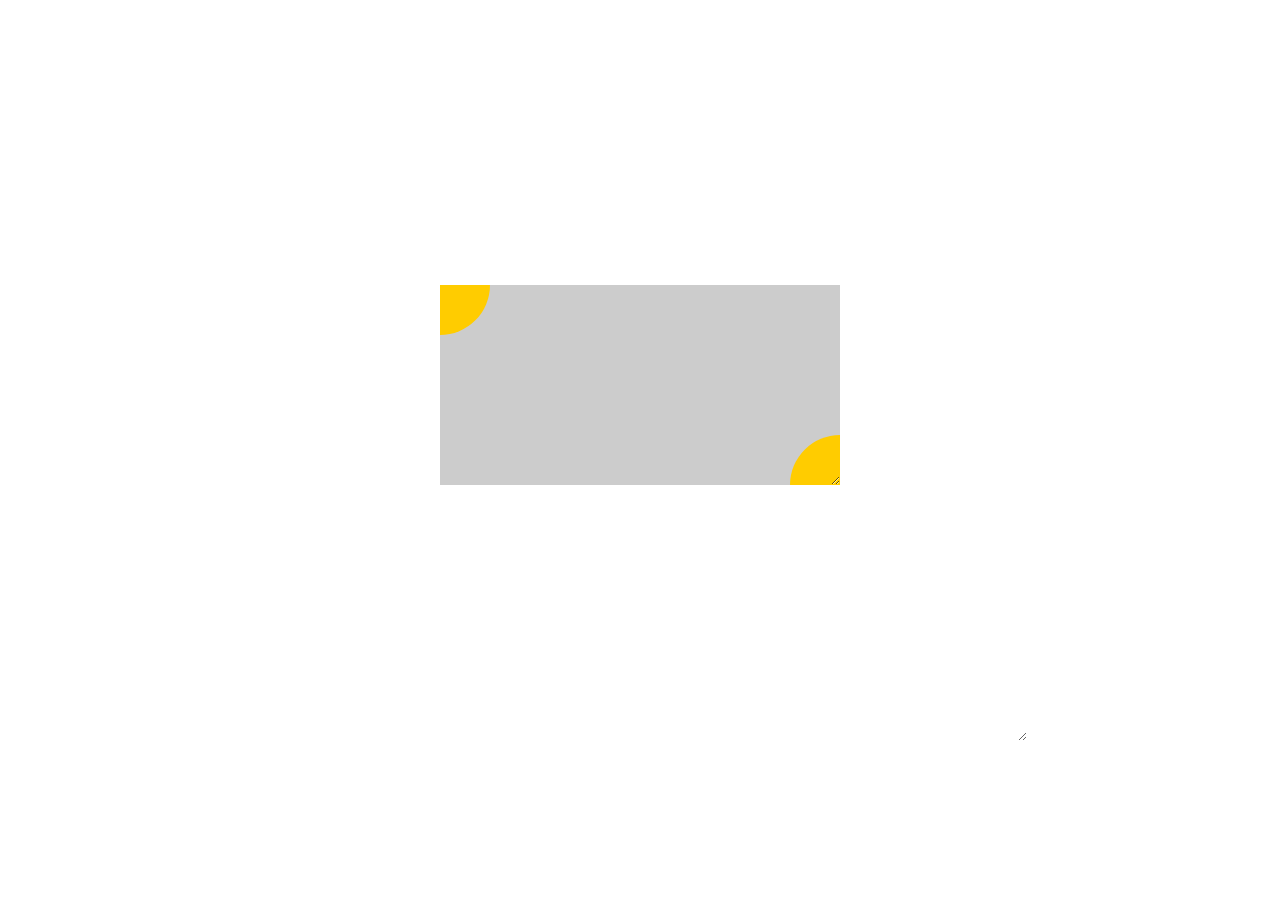
<file: task-4.html>
<!DOCTYPE html>
<html lang="en">
<head>
	<meta charset="UTF-8">
	<title>je'time task-4</title>
	<link rel="stylesheet" type="text/css" href="task-4.css">
</head>
<body>
	<main>	
	<div class="box">
		<div class="left">
			
		</div>
		<div class="right">
			
		</div>
	</div>
	</main>
</body>
</html>
</file>
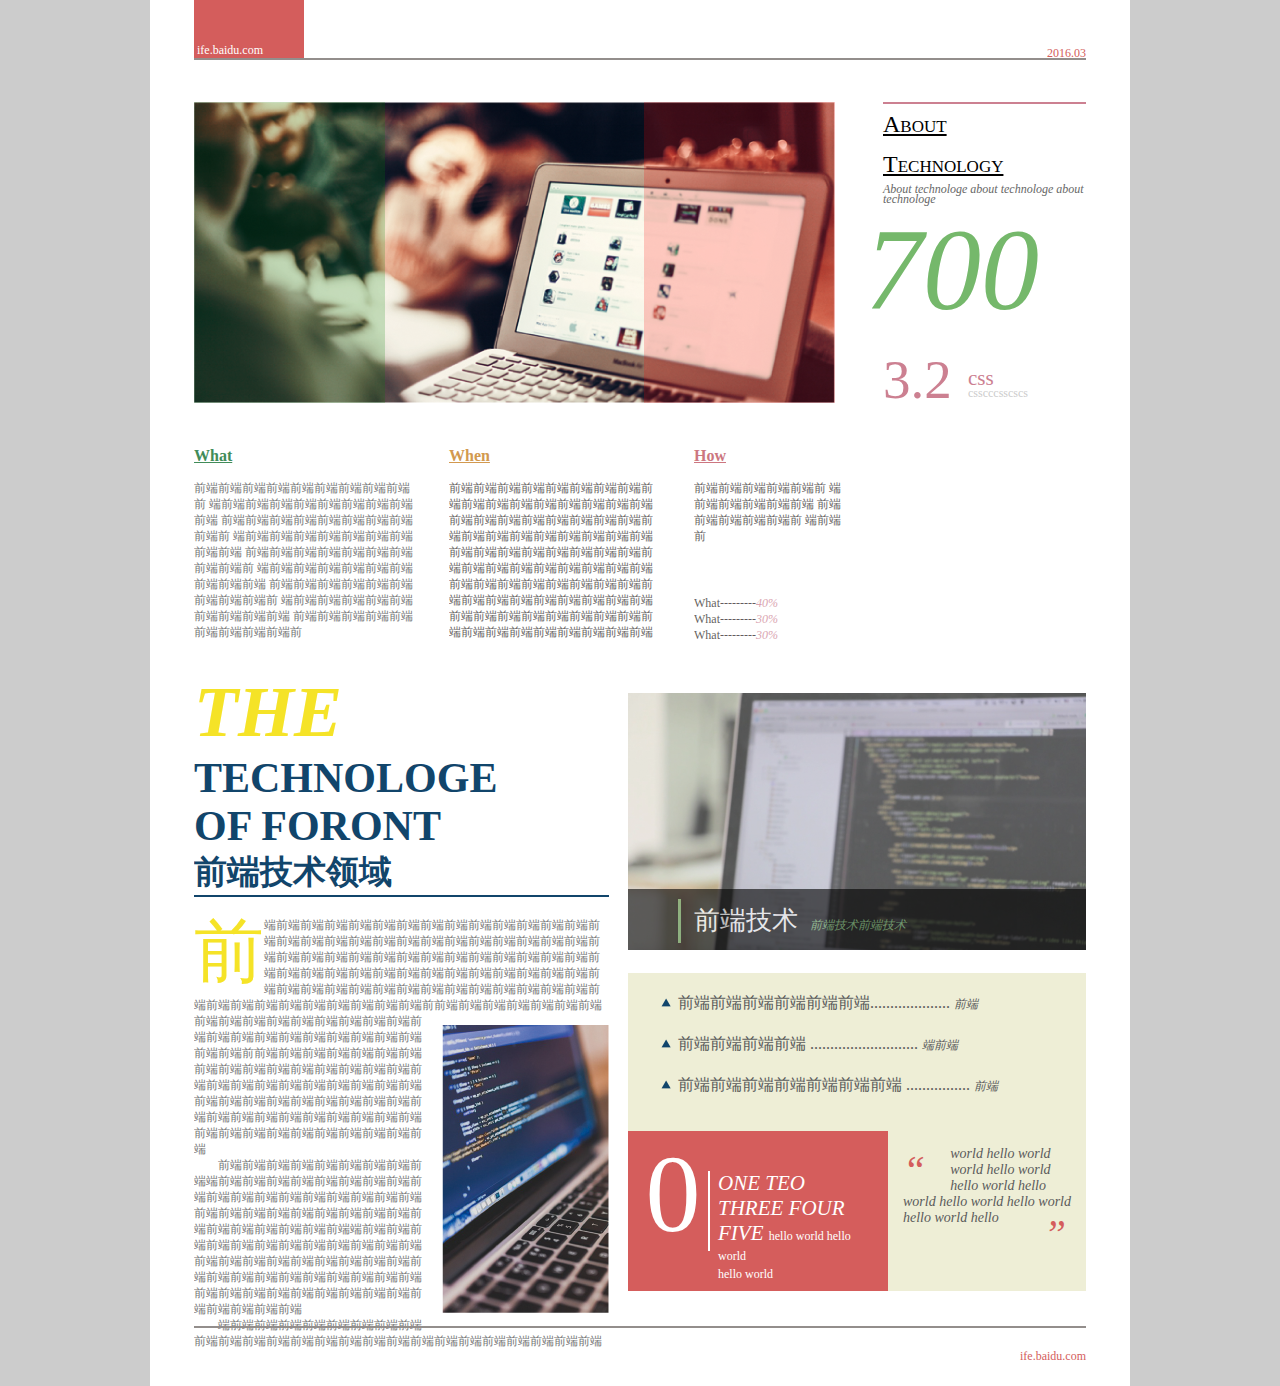
<file: task-6/task-6.html>
<!DOCTYPE html>
<html lang="en">
<head>
	<meta charset="UTF-8">
	<title>task-6</title>
	<link rel="stylesheet" type="text/css" href="task-6.css">			
</head>
<body>
<div class="main">
	<div id="header">
		<div class="forehead">
		    <span class="logo">&nbsp;ife.baidu.com</span>
		</div>
		<span class="time">2016.03</span>
	</div>
	<div id="container">                                                 
		<div id="one">
		    <div class="picture">
		       <img src="pic1.png">
		       <div class="pl"></div>
			   <div class="pr"></div>
			</div>
			<div class="oright">
			   <div class="or1">
			      About<br />
			      Technology
			   </div>
			   <div class="or3">About technologe about technologe about technologe</div>
			   <div class="or4">700</div>
			      <p class="orl">3.2</p>
			      <p class="orr1">css</p>
			      <p class="orr2">csscccsscscs</p>
			   
			</div>
        </div>	

		<div id="two">
			<div class="c1">
			   <div class="what">What</div>
		       <p>
		        前端前端前端前端前端前端前端前端前端前
                端前端前端前端前端前端前端前端前端前端
                前端前端前端前端前端前端前端前端前端前
                端前端前端前端前端前端前端前端前端前端
                前端前端前端前端前端前端前端前端前端前
                端前端前端前端前端前端前端前端前端前端
                前端前端前端前端前端前端前端前端前端前
                端前端前端前端前端前端前端前端前端前端
                前端前端前端前端前端前端前端前端前端前
               
                </p>
		    </div>
		    <div class="c2">
			   <div class="when">When</div>	
			   <p>
			    前端前端前端前端前端前端前端前端前
                端前端前端前端前端前端前端前端前端
                前端前端前端前端前端前端前端前端前
                端前端前端前端前端前端前端前端前端
                前端前端前端前端前端前端前端前端前
                端前端前端前端前端前端前端前端前端
                前端前端前端前端前端前端前端前端前
                端前端前端前端前端前端前端前端前端
                前端前端前端前端前端前端前端前端前
                端前端前端前端前端前端前端前端前端
                </p>
			</div>
            <div class="c3">
               <div class="how">How</div>
               <p>
                前端前端前端前端前端前
                端前端前端前端前端前端
                前端前端前端前端前端前
                端前端前</p><br /><br />
               <p class="c33">
                What---------<span class="c34">40%</span><br />
                What---------<span class="c34">30%</span><br />
                What---------<span class="c34">30%</span><br />
               </p>
            </div>
		</div>
		<div id="three">
			<div class="tleft">
			  <div class="tletop">
			   <p>
			   	<span class="the">THE</span>&nbsp;&nbsp;
			   	<span class="tec"> TECHNOLOGE <br />OF FORONT</span>
			   </p>
			   <p>
			   	<span class="chi">前端技术领域</span>
			   </p>
			  </div>
              <div class="tlebot">
               <div class="bole">
				<p>
				前端前端前端前端前端前端前端前端前端前端前端前端前端前端前端前端前端前端前端前端前端前端前端前端前端前端前端前端前端前端前端前端前端前端前端前端前端前端前端前端前端前端前端前端前端前端前端前端前端前端前端前端前端前端前端前端前端前端前端前端前端前端前端前端前端前端前端前端前端前端前端前端前端前端前端前端前端前端前端前端前<img class="pic2" src="pic3.png"/>前端前端前端前端前端前端前端前端前端前端前端前端前端前端前端前端前端前端前端前端前端前端前端前端前端前端前端前端前前端前端前端前端前端前端前端前端前端前端前端前端前端前端前端前端前端前端前端前端前端前端前端前端前端前端前端前端前端前端前端前端前端前端前端前端前端前端前端前端前端前端前端前端前端前端前端前端前端前端前端前端前端前端前端
				</p>
			   </div>
				<p>前端前端前端前端前端前端前端前端前端端前端前端前端前端前端前端前端前端前端前端前端前端前端前端前端前端前端前端前端前端前端前端前端前端前端前端前端前端前端前端前端前端前端前端端前端前端前端前端前端前端前端前端前端前端前端前端前端前端前端前端前端前端前端前端前端前端前端前端前端前端前端前端前端前端前端前端前端前端前端前端前端前端前端前端前端前端前端前端前端</p>
				<p>端前端前端前端前端前端前端前端前端前端前端前端前端前端前端前端前端前端前端前端前端前端前端前端前端前端</p>
			  </div>
			</div>
			<div class="tright">
				<div class="trtop">
				  <img src="pic2.png">
				  <div class="trttext">
					<p>
						前端技术
						<span>前端技术前端技术</span>
					</p>
				  </div>
				</div>
				<div class="trbot">
					<div class="trul">
						<ul>
							<li>前端前端前端前端前端前端....................
                                <span class="sp">前端</span>
							</li>
							<li>前端前端前端前端 ...........................
                                <span class="sp">端前端</span>
                            </li>
							<li>前端前端前端前端前端前端前端 ................
                                <span class="sp">前端</span>
                            </li>
						</ul>
					</div>
					<div class="trleft">
						<div class="zero">0</div>
						<div class="zri">
							<p>
							    <span class="zrione">ONE TEO <br />THREE FOUR FIVE
							    </span>
							    <span class="zrit">hello world hello world<br /> hello world</span>
							</p>
						</div>
					</div>
					<div class="trright">
						<p>
							<span class="pu_left">“</span>
                             world hello world world hello world hello world hello world hello world hello world hello world hello
                            <span class="pu_right">”</span>
						</p>
					</div>
				</div>
			</div>
		</div>
</div>
	<div id="footer">
        <span class="logo1">ife.baidu.com</span
	</div>
</div>
</body>
</html>
</file>
<file: task-4.css>
body{
	font-size: 80%;
	padding: 20px;
}
main{
	position: relative;
	height: 673px;
	width: 60%;
	margin: 0 auto;
	padding: 20px;
	resize: both;
	overflow: auto;
	transform-style: preserve-3d;
}
.box{
	position: absolute;
	background-color: #ccc;
	width: 400px;
	height: 200px;
	transform: translate(-50%, -50%);
	top: 50%;
	left: 50%;
	padding: 20px;
	resize: both;
	overflow: auto;
	box-sizing: border-box;


}
.left{
	position: absolute;
	top: 0px;
	left: 0px;
	width: 50px;
    height: 50px;
    background-color:  #fc0;
    -webkit-border-radius: 0 0 50px 0;
}
.right{
	position: absolute;
	right: 0px;
	bottom: 0px;
	width: 50px;
    height: 50px;
    background-color:  #fc0;
    -webkit-border-radius: 50px 0 0 0;
}
</file>
<file: task-6/task-6.css>
*{
	margin: 0;
	padding: 0;
	box-sizing: border-box;
	-webkit-box-sizing: border-box;
	--moz-box-sizing: border-box;
}
body{
	background-color: #ccc;
	font-family: "黑体";
}
.main{
  width: 980px;
  height: 1386px;
  margin: 0 auto;
  background: #fff;
}
div{
	display: block;
}
#header{
	position: relative;
	width: 892px;
	height: 60px;
	border-bottom: 2px solid #938E8C;
	margin: 0 auto;}
.time{
	font-size: 12px;
    font-family: 黑体;
	color: #d45d5c;
	float: right;
	margin-top: 46px;}
.forehead{
	position: relative;
	float: left;
	width: 110px;
	height: 58px;
	padding-top: 40px;
    background-color: #d45d5c;
   
}
.logo{
	font-size: 12px;
    font-family: 黑体;
    color: #ffffff;
}

#container{
	width: 892px;
	margin: 0 auto;
	height: 1266px;
}
#one{
	position: relative;
	width: 100%;
    height: 301px;
    padding-top: 42px;

}
.picture{
	position: relative;
	float: left;
	width: 641px;
	height: 301px;
}
.pl{
    position: absolute;
    top: 0px;
    left: 0px;
    width: 191px;
    height: 301px;
    background-color: green;
    opacity: 0.20; 
}
.pr{
	position: absolute;
    top: 0px;
    right: 0px;
    width: 191px;
    height: 301px;
    background-color: red;
    opacity: 0.20;
}
.oright{
	display: block;
	position: relative;
	float: right;
	width: 203px;
	height: 299px;
	border-top: 2px solid #cc8091;
}
.or1{
	font-family: 微软雅黑;
	font-size: 24px;
	color: #000000;
	font-variant:small-caps;
	line-height: 40px;
	text-decoration: underline;
}
.or3{
	font-size: 12px;
	font-family: 楷体;
	color: #676767;
	line-height: 10px;
	font-style: oblique;
}
.or4{
    font-size: 116px;
    color:#75b86b;
    font-family: "微软雅黑";
    font-style: oblique;
    margin-left: -18px;
}
.orl{
  font-size: 55px;
  color: #cc8091;
  font-family: "微软雅黑";
  position: absolute;
  bottom: -10px;
  left:0px;
}
.orr1{
  font-size: 21px;
  color: #cc8091;
  font-family: "微软雅黑";
  position: absolute;
  bottom: 10px;
  left:85px;
}
.orr2{
  font-size: 12px;
  color: #ccc;
  font-family: "微软雅黑";
  position: absolute;
  bottom: 0px;
  left: 85px;
}
#two{
  margin-top: 44px;
  margin-bottom: 28px;
  width: 888px;
  float: left;
  overflow: auto;
}
.c1{
	position: relative;
	float: left;
	width: 225px;
	margin-right: 30px;

}
.what{
	font-family: "微软雅黑";
	color: #418c59;
	font-size: 16px;
	text-decoration: underline;
	font-weight: bold;

}
.c1 p{
	margin-top: 15px;
	font-size: 12px;
	color: #767777;
	font-family: "黑体";
	line-height: 16px;
}
.c2{
	position: relative;
	float: left;
	width: 215px;
	margin-right: 30px;
}
.when{
	font-family: "微软雅黑";
	color: #d2994f;
	font-size: 16px;
	text-decoration: underline;
	font-weight: bold;
}
.c2 p{
	margin-top: 15px;
	font-size: 12px;
	color: #231815;
	font-family: "微软雅黑";
	line-height: 16px;
    opacity: 0.7;
}
.c3{
	position: relative;
	float: left;
	width: 150px;

}
.how{
	font-family: "微软雅黑";
	color: #cc7680;
	font-size: 16px;
	text-decoration: underline;
	font-weight: bold;
}
.c3 p{
	margin-top: 15px;
	font-size: 12px;
	color: #231815;
	font-family: "微软雅黑";
	line-height: 16px;
    opacity: 0.7;
}
.c33{
	color: #cd4a48;
    line-height: 16px;
}
.c34{
	color: #cc8091;
	font-style: italic;
}
#three{
	position: relative;
	width: 892px;

  margin-right: 44px;
  float: left;
  overflow: auto;
}
.tleft{
	position: relative;
	float: left;
	width: 415px;
}
.tletop{
	width: 415px;
	border-bottom: 2px solid #11456b;
}
.tletop p{
	font-weight: bold;
	font-family: "黑体";
}
.the{
	font-size: 72px;
	color: #f5e327;
	font-style: italic; 
}
.tec{
	font-size: 42px;
    color: #11456b;
}
.chi{
	font-size: 33px;
	color: #11456b;
}
.tlebot{
	position: relative;
    width: 415px;
    margin-top: 20px;

}
.tlebot p{
	font-size: 12px;
	color: #767777;
	font-family: "宋体";
	line-height: 16px;
	text-indent: 2em;
}
.bole p:first-letter{
    float: left;
    font-size:70px;
	color: #f5e327;
	font-family: "微软雅黑";
	line-height: 70px;
}
.bole p{
  clear: both;
  text-indent: 0em;
}
.pic2{
	position: relative;
	float: right;
    margin: 1em 0 1em 1em;
}
.tright{
	position: relative;
	float: right;
	width: 458px;
	height: 275px;
	padding-top: 22px;
}
.trtop{
	position: relative;
	width: 458px;
	height: 275px;
}
.trttext{
    width: 458px;
    height: 61px;
    background: #000;
    opacity: 0.6;
    position: absolute;
    bottom: 18px;
}
.trttext p{
	color: #ffffff;
    font-size: 26px;
    font-family: "微软雅黑";
    margin-left: 50px;
    line-height: 44px;
    border-left: 3px solid #72b16a;
    height: 44px;
    margin-top: 10px;
    text-indent: 0.5em;
}
.trttext p span{
	font-size: 12px;
    color: #72b16a;
    font-family: "微软雅黑";
    font-style: oblique;
    line-height: 140%;
    margin-left: 5px;
}
.trbot{
	width: 458px;
	height: 318px;
	background-color: #eeeed6;
    margin-top: 5px;

}
.trul{
	width: 458px;
	height: 158px;
}
.trul ul{
	list-style-image: url("triangle.png");
}
.trul ul li{
	font-family: "宋体";
	color: #5a5b5b;
	font-size: 16px;
	text-align: left;
	 margin-left: 50px;
  padding-top: 20px;
}
.sp{
	font-size: 12px;
    font-family: "宋体";
    font-style: oblique;
    text-align: right;
    color: #5a5b5b;
}
.trleft{
	position: absolute;
	float: left;
	width: 260px;
	height: 160px;
    background-color: #d55d5c;
}
.zero{
	position: absolute;
	float: left;
	font-size: 110px;
	color: #ffffff;
	font-family: "微软雅黑";
	text-align: center;
	width: 90px;
	height: 160px;
}
.zri{
	position: absolute;
	float: right;
	width: 170px;
	height: 80px;
	margin-left: 90px;
	margin: 40px 0 40px 80px;
	padding-left: 8px;
    border-left: 2px solid #ffffff;

}
.zrione{
    font-size: 21px;
    color: #ffffff;
    font-family: "黑体";
    font-style: italic;
}
.zrit{
	font-size: 12px;
	color: #ffffff;
	font-family: "黑体";
}
.trright{
	position: relative;
	width: 198px;
	height: 160px;
	margin-left: 260px;
	padding: 15px 15px 0 15px;

}
.trright span{
    font-size: 40px;
	color: #d45d5c;
	font-family: "黑体";
	padding-right: 5px;

}
.pu_left{
	position: relative;
    float: left;
    margin-right: 20px;

}
.pu_right{
	position: relative;
    float: right;
}
.trright p{
	position: relative;
    font-size: 14px;
    color: #5a5b5b;
    font-style: italic;
    font-family: "黑体";

}
#footer{
	position: relative;
	margin-top: 44px;
	width: 892px;
	height: 60px;
	border-top: 2px solid #938E8C;
	margin: 0 auto;
}
.logo1{
	font-size: 12px;
    font-family: 黑体;
	color: #d45d5c;
	float: right;
}
</file>
